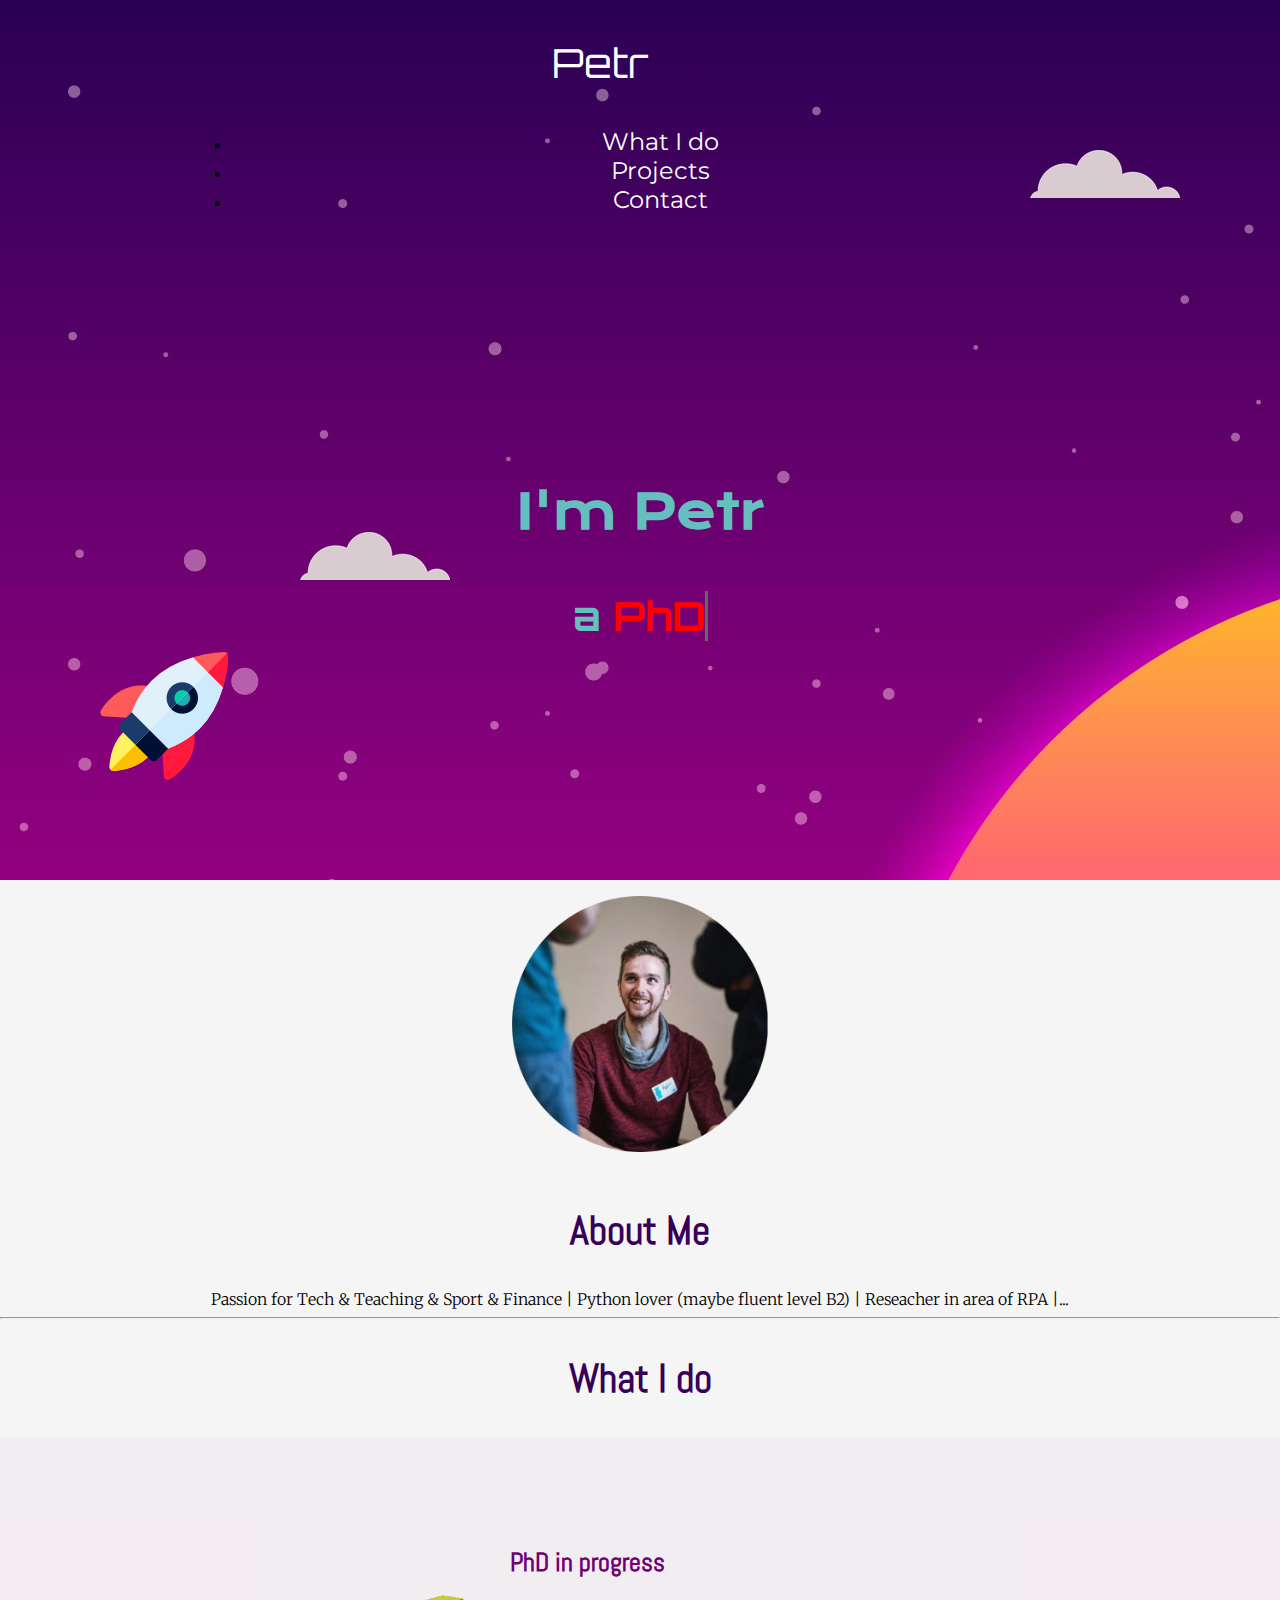
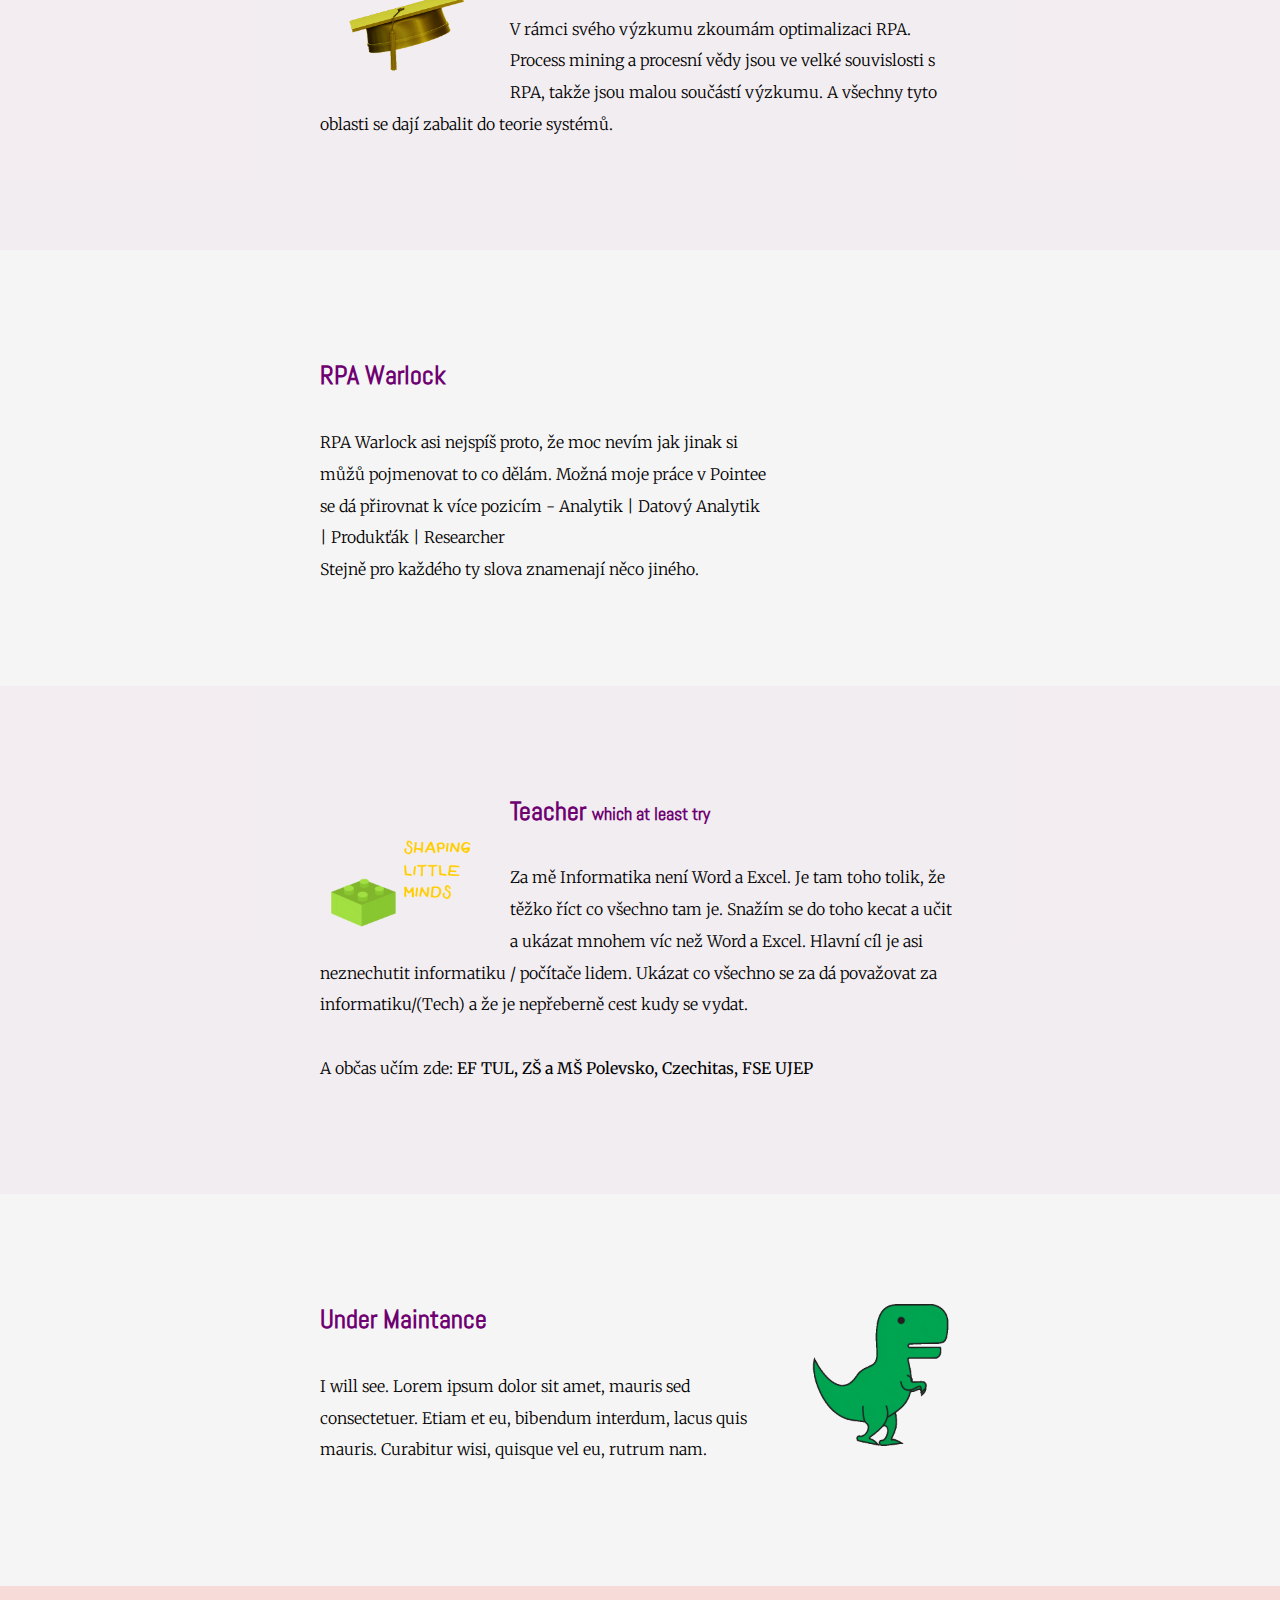
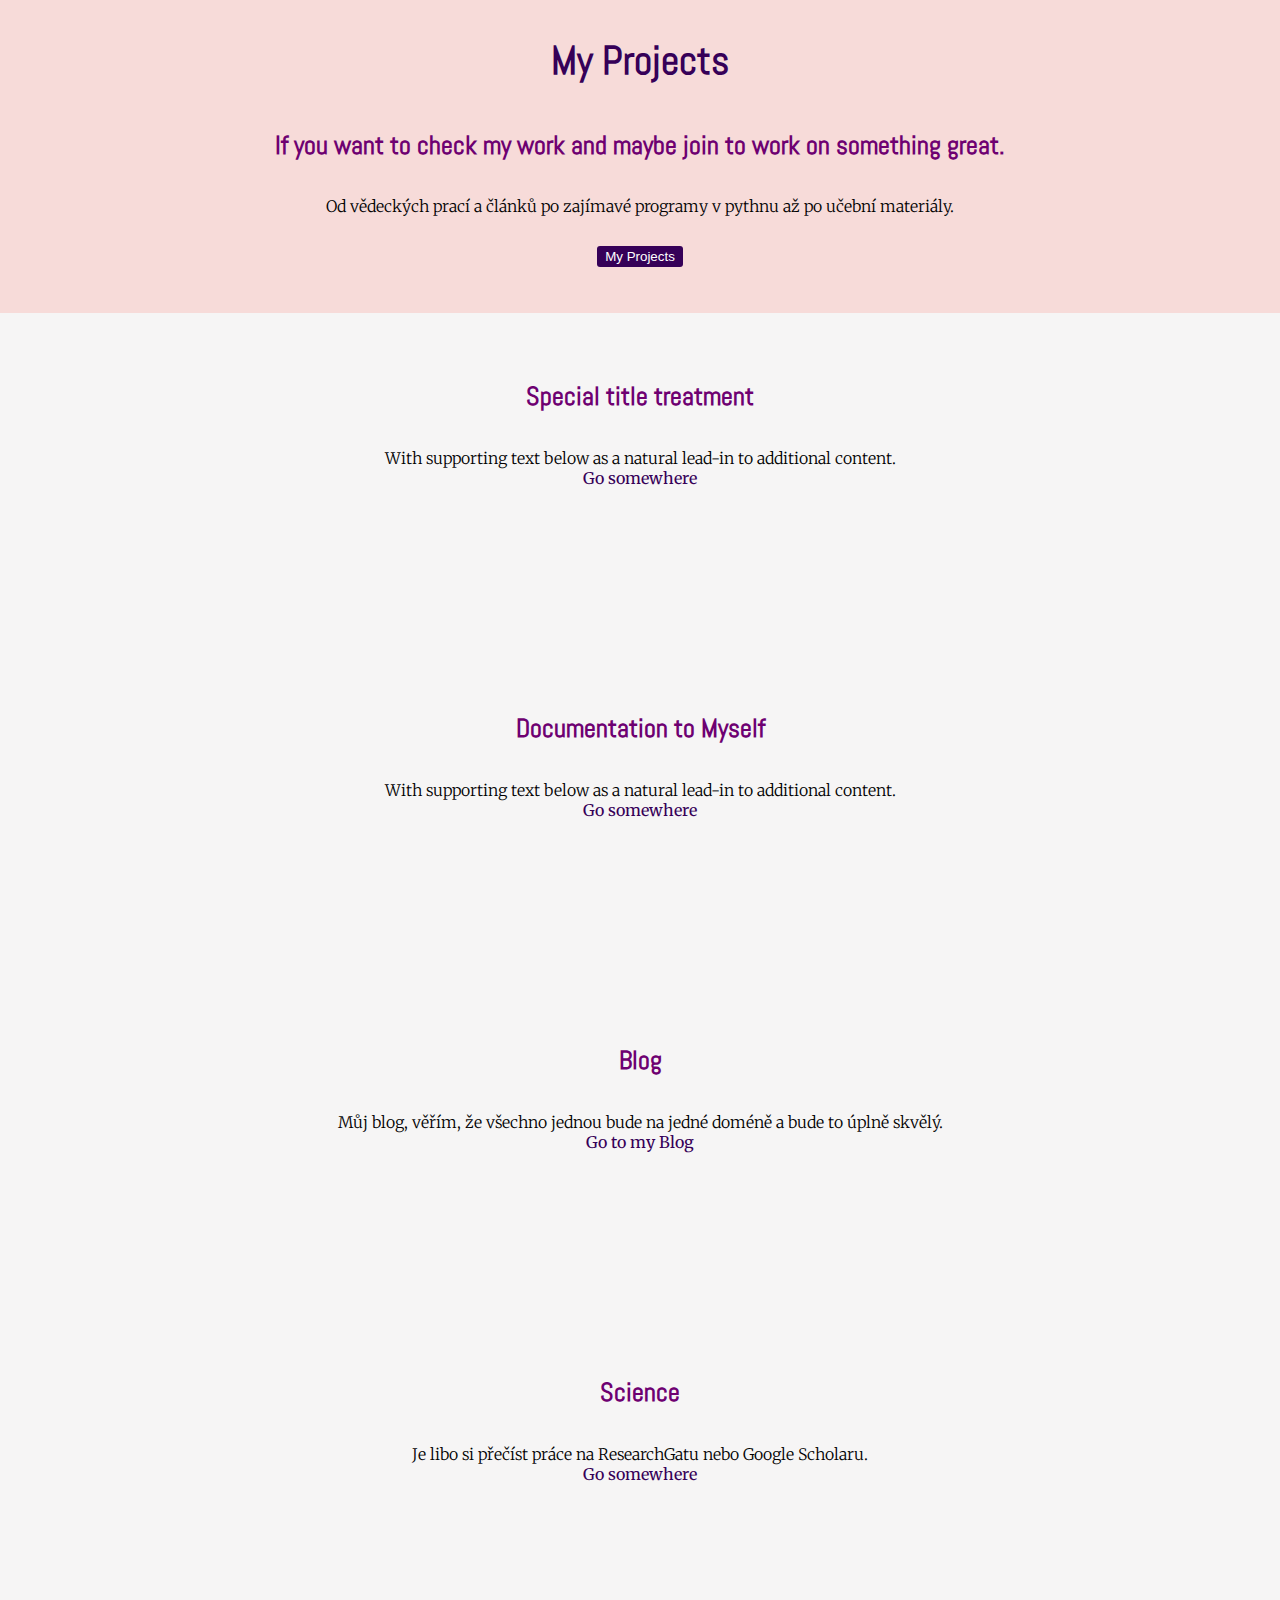
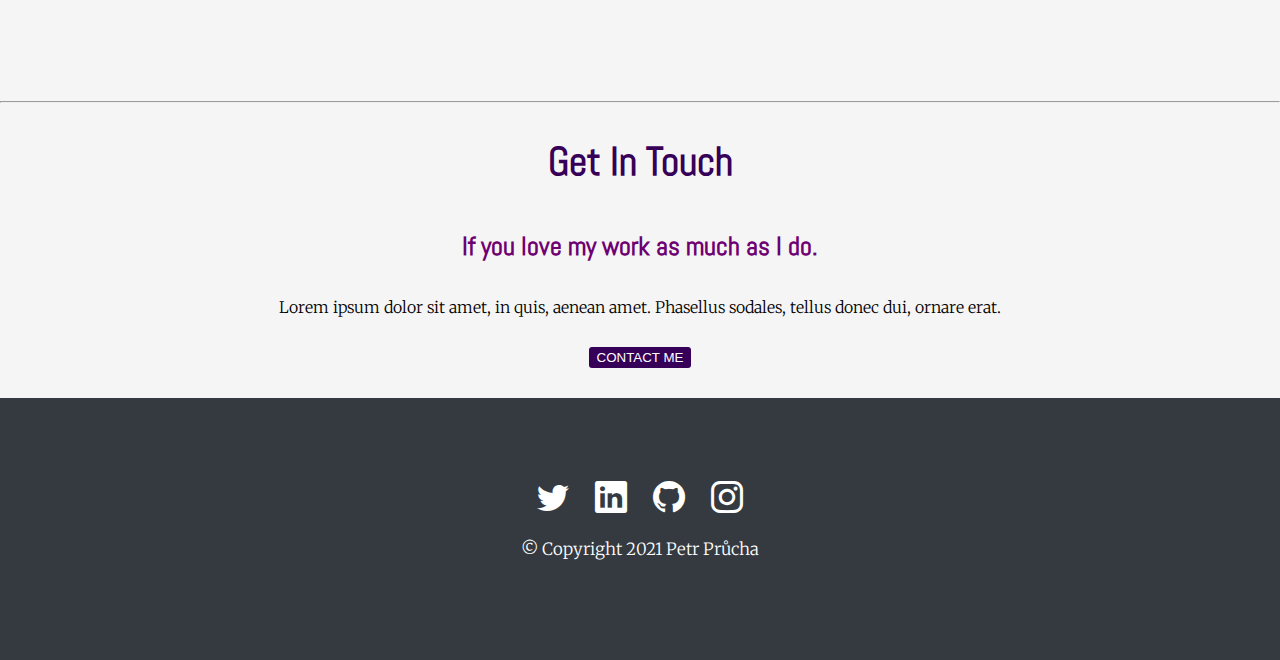
<file: index.html>
<!DOCTYPE html>
<html lang="cs" dir="ltr">

<head>
  <meta charset="utf-8">
  <link rel="shortcut icon" href="favicon.ico">
  <meta name="viewport" content="width=device-width, initial-scale=1">
  <!-- Bootstrap 5 -->
  <link href="https://cdn.jsdelivr.net/npm/bootstrap@5.0.2/dist/css/bootstrap.min.css" rel="stylesheet" integrity="sha384-EVSTQN3/azprG1Anm3QDgpJLIm9Nao0Yz1ztcQTwFspd3yD65VohhpuuCOmLASjC" crossorigin="anonymous">
  <title>Petr Průcha</title>
  <link rel="preconnect" href="https://fonts.gstatic.com">
  <link href="https://fonts.googleapis.com/css2?family=Abel&family=Codystar&family=Krona+One&family=Merriweather:wght@300;400&family=Montserrat:wght@100;400;900&family=Ubuntu&family=Orbitron&display=swap" rel="stylesheet">
  <link rel="stylesheet" href="css/styles.css">
  <!-- Bootstrap Icons -->
  <link rel="stylesheet" href="https://cdn.jsdelivr.net/npm/bootstrap-icons@1.5.0/font/bootstrap-icons.css">
</head>

<body>

  <section class="colored-section" id="title">
    <div class="container-fluid">
      <!-- Nav Bar -->
      <nav class="navbar navbar-expand-lg ">
        <a class="navbar-brand me-auto" href="#aboutme">Petr</a>
        <button class="navbar-toggler" type="button" data-bs-toggle="collapse" data-bs-target="#navbarText" aria-controls="navbarText" aria-expanded="false" aria-label="Toggle navigation">
          <span class="navbar-toggler-icon"></span>
        </button>
        <div class="collapse navbar-collapse" id="navbarText">
          <ul class="navbar-nav ms-auto">
            <li class="nav-item">
              <a class="nav-link" href="#myskills">What I do</a>
            </li>
            <li class="nav-item">
              <a class="nav-link" href="#projects">Projects</a>
            </li>
            <li class="nav-item">
              <a class="nav-link" href="#contact">Contact</a>
            </li>
          </ul>
        </div>
      </nav>
      <div class="container-fluid nadpisy">
        <img class="top-cloud" src="images/cloud.png" alt="top cloud">
        <h1> I'm Petr </h1>
        <h2> a <span class="txt-rotate" data-period="1500" data-rotate='[ "PhD student.", "RPA Warlock.", "Teacher." ]'></span></h2>
      </div>
      <img class="rocket" src="images/rocket1.png" alt="rocket icon">
      <img class="bottom-cloud" src="images/cloud.png" alt="bottom cloud">
    </div>
    </div>
  </section>


  <div class="middle-container" id="aboutme">
    <div class="profile">
      <img class="profile_img" src="images/me-circle.png" alt="picture of Petr Prucha">
      <h2>About Me</h2>
      <p> Passion for Tech & Teaching & Sport & Finance | Python lover (maybe fluent level B2) | Reseacher in area of RPA |...</p>
    </div>
    <hr>
    <div class="skills" id="myskills">
      <h2>What I do</h2>
      <div class="skill-gray">
        <div class="skill-row">
          <img class="skill-img-right" src="images/phd.gif" alt="phd animation">
          <h3>PhD in progress</h3>
          <p>V rámci svého výzkumu zkoumám optimalizaci RPA. Process mining a procesní vědy jsou ve velké souvislosti s RPA, takže jsou malou součástí výzkumu.
            A všechny tyto oblasti se dají zabalit do teorie systémů.</p>
        </div>
      </div>
      <div class="skill-row">
        <img class="skill-img-left" src="images/code.gif" alt="animation of coding">
        <h3>RPA Warlock</h3>
        <p>RPA Warlock asi nejspíš proto, že moc nevím jak jinak si můžů pojmenovat to co dělám. Možná moje práce v Pointee se dá přirovnat k více pozicím - Analytik | Datový Analytik | Produkťák | Researcher
          <br>Stejně pro každého ty slova znamenají něco jiného.
        </p>
      </div>
      <div class="skill-gray">
        <div class="skill-row">
          <img class="skill-img-right" src="images/teaching.gif" alt="animation of teaching">
          <h3>Teacher <span class="notes">which at least try</span></h3>
          <p>Za mě Informatika není Word a Excel. Je tam toho tolik, že těžko říct co všechno tam je. Snažím se do toho kecat a učit a ukázat mnohem víc než Word a Excel. Hlavní cíl je asi neznechutit informatiku / počítače lidem.
            Ukázat co všechno se za dá považovat za informatiku/(Tech) a že je nepřeberně cest kudy se vydat.<br><br>
            A občas učím zde:<strong> EF TUL, ZŠ a MŠ Polevsko, Czechitas, FSE UJEP</strong>
          </p>
        </div>
      </div>
      <div class="skill-row">
        <img class="skill-img-left" src="images/loading.gif" alt="phd animation">
        <h3>Under Maintance</h3>
        <p>I will see.
          Lorem ipsum dolor sit amet, mauris sed consectetuer. Etiam et eu, bibendum interdum, lacus quis mauris. Curabitur wisi, quisque vel eu, rutrum nam.</p>
      </div>
    </div>
    <br>

    <div class="projects" id="projects">
      <h2>My Projects</h2>
      <h3>If you want to check my work and maybe join to work on something great.</h3>
      <p>Od vědeckých prací a článků po zajímavé programy v pythnu až po učební materiály.</p>
      <button><a class="btn" href="mailto:p.prucha@outlook.cz">My Projects</a></button>
    </div>


    <div class="container-fluid" id="myprojectcard">
      <div class="row">
        <div class="col-lg-3 col-md-6">
          <div class="card">
            <div class="card-body">
              <h3 class="card-title">Special title treatment</h5>
              <p class="card-text">With supporting text below as a natural lead-in to additional content.</p>
              <a href="#" class="btn button-inv">Go somewhere</a>
            </div>
          </div>
        </div>
        <div class="col-lg-3 col-md-6">
          <div class="card">
            <div class="card-body">
              <h3 class="card-title">Documentation to Myself</h5>
              <p class="card-text">With supporting text below as a natural lead-in to additional content.</p>
              <a href="#" class="btn button-inv">Go somewhere</a>
            </div>
          </div>
        </div>
        <div class="col-lg-3 col-md-6">
          <div class="card">
            <div class="card-body">
              <h3 class="card-title">Blog</h5>
              <p class="card-text">Můj blog, věřím, že všechno jednou bude na jedné doméně a bude to úplně skvělý. </p>
              <a href="https://petrprucha-blog.netlify.app" class="btn button-inv">Go to my Blog</a>
            </div>
          </div>
        </div>
        <div class="col-lg-3 col-md-6">
          <div class="card">
            <div class="card-body">
              <h3 class="card-title">Science</h5>
              <p class="card-text">Je libo si přečíst práce na ResearchGatu nebo Google Scholaru.</p>
              <a href="#" class="btn button-inv">Go somewhere</a>
            </div>
          </div>
        </div>
      </div>
    </div>



    <br>
    <hr>
    <div class="contact-me" id="contact">
      <h2>Get In Touch</h2>
      <h3>If you love my work as much as I do.</h3>
      <p>Lorem ipsum dolor sit amet, in quis, aenean amet. Phasellus sodales, tellus donec dui, ornare erat.</p>
      <button><a class="btn" href="mailto:petr.prucha@tul.cz">CONTACT ME</a></button>
    </div>
  </div>

  <footer class="white-section" id="footer">
    <div class="container-fluid">
      <span class="icons_footer">
        <a href="https://twitter.com/p_prucha" target="_blank" rel="noopener noreferrer"><i class="bi bi-twitter icon_footer"></i></a>
        <a href="https://www.linkedin.com/in/petr-prucha/" target="_blank" rel="noopener noreferrer"><i class="bi bi-linkedin icon_footer"></i></a>
        <a href="https://github.com/Scherifow" target="_blank" rel="noopener noreferrer"><i class="bi bi-github icon_footer"></i></a>
        <a href="https://www.instagram.com/scherifow/" target="_blank" rel="noopener noreferrer"><i class="bi bi-instagram icon_footer"></i></a>
      </span>
      <p class="footer-p">© Copyright 2021 Petr Průcha</p>
    </div>
  </footer>

  <script src="js/script.js"></script>

</body>

</html>
</file>
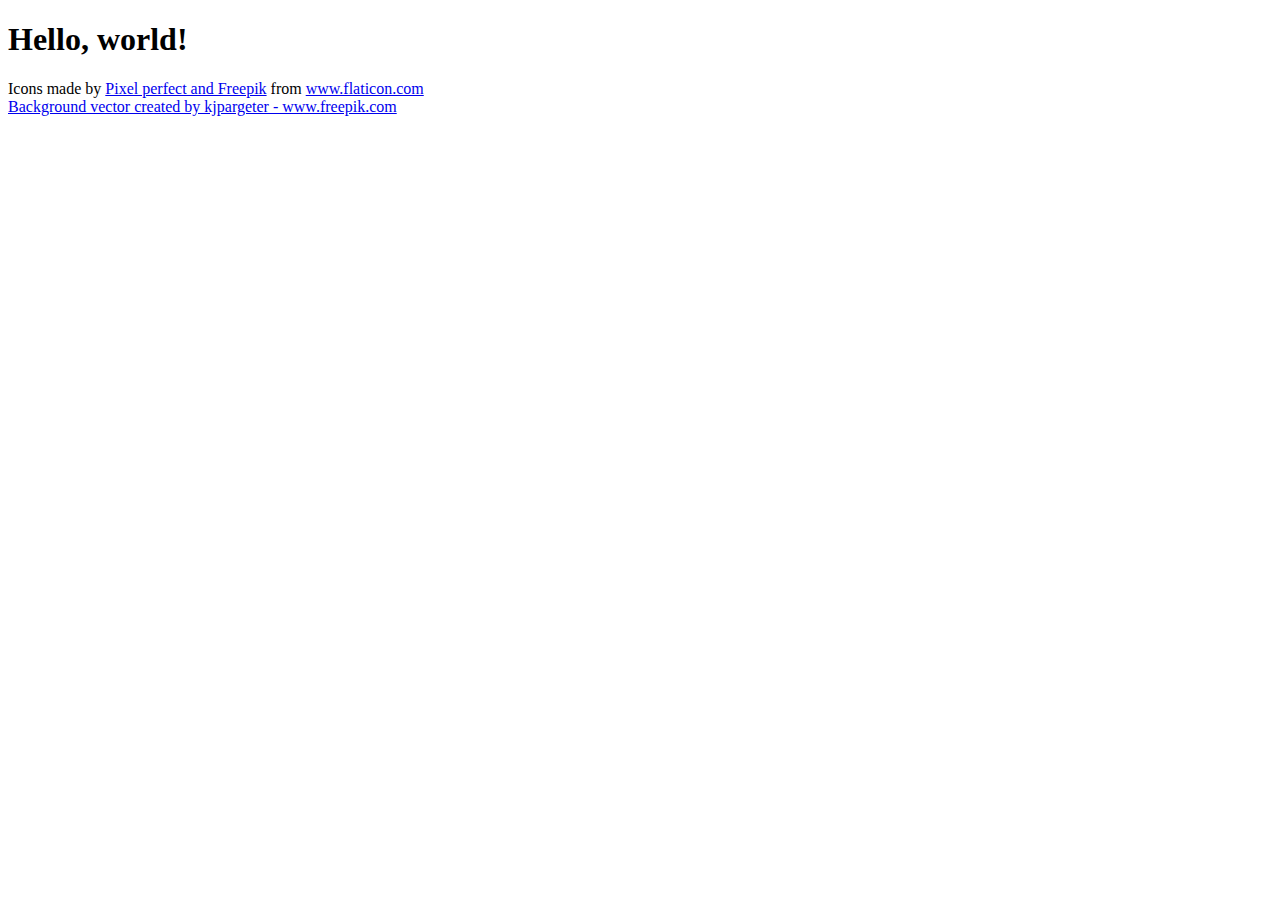
<file: sources.html>
<!doctype html>
<html lang="en">
  <head>
    <!-- Required meta tags -->
    <meta charset="utf-8">
    <meta name="viewport" content="width=device-width, initial-scale=1">

    <!-- Bootstrap CSS -->
    <link href="https://cdn.jsdelivr.net/npm/bootstrap@5.0.2/dist/css/bootstrap.min.css" rel="stylesheet" integrity="sha384-EVSTQN3/azprG1Anm3QDgpJLIm9Nao0Yz1ztcQTwFspd3yD65VohhpuuCOmLASjC" crossorigin="anonymous">

    <title>Hello, world!</title>
  </head>
  <body>
    <h1>Hello, world!</h1>

    <!-- Optional JavaScript; choose one of the two! -->

    <!-- Option 1: Bootstrap Bundle with Popper -->
    <script src="https://cdn.jsdelivr.net/npm/bootstrap@5.0.2/dist/js/bootstrap.bundle.min.js" integrity="sha384-MrcW6ZMFYlzcLA8Nl+NtUVF0sA7MsXsP1UyJoMp4YLEuNSfAP+JcXn/tWtIaxVXM" crossorigin="anonymous"></script>

    <!-- Option 2: Separate Popper and Bootstrap JS -->
    <!--
    <script src="https://cdn.jsdelivr.net/npm/@popperjs/core@2.9.2/dist/umd/popper.min.js" integrity="sha384-IQsoLXl5PILFhosVNubq5LC7Qb9DXgDA9i+tQ8Zj3iwWAwPtgFTxbJ8NT4GN1R8p" crossorigin="anonymous"></script>
    <script src="https://cdn.jsdelivr.net/npm/bootstrap@5.0.2/dist/js/bootstrap.min.js" integrity="sha384-cVKIPhGWiC2Al4u+LWgxfKTRIcfu0JTxR+EQDz/bgldoEyl4H0zUF0QKbrJ0EcQF" crossorigin="anonymous"></script>
    -->
    <div>Icons made by <a href="https://www.flaticon.com/authors/pixel-perfect" title="Pixel perfect and Freepik">Pixel perfect and Freepik</a> from <a href="https://www.flaticon.com/" title="Flaticon">www.flaticon.com</a></div>
    <a href='https://www.freepik.com/vectors/background'>Background vector created by kjpargeter - www.freepik.com</a>


  </body>
</html>
</file>
<file: css/styles.css>
body {
  font-family: 'Merriweather', serif;
  margin: 0;
  text-align: center;
  font-size: 1rem;
}

h1 {
  color: #66BFBF;
  font-family: 'Krona One', sans-serif;
  font-size: 3rem;
}

h2 {
  color: #360058;
  font-family: 'Abel', sans-serif;
  font-size: 2.5rem;
}

h3 {
  color: #6e0071;
  font-size: 1.6rem;
  font-family: 'Abel', sans-serif;
  line-height: 2;
}

p {
  font-family: 'Merriweather', serif;
  font-size: 0.99rem;
  font-weight: 300;
  margin: auto;
}

a {
  color: #11999E;
  text-decoration: none;
}

button {
  background-color: #360058;
  border-color: transparent;
  border-radius: 3px;
  margin: 30px;

}

button a {
  color: #FFFFFF;
}


/* Here starts classes*/
a.nav-link  {
  font-family: 'Montserrat', sans-serif;
  font-size: light;
  font-size: 1.5rem;
  color: #fff;
}

a .bi{
  color: #FFFFFF;
}

a .bi:hover{
  color: #99958E;
}

.btn {
  color: #FFF;
}

.button-inv{
  color: #360058;
  border-color: #360058;
  border-radius: 3px;
  margin: 30px;
}

.button-inv:hover{
  color: #FFF;
  border-color: #360058;
  background-color: #360058;
  border-radius: 3px;
  margin: 30px;
}

.notes{
  font-size: 1.1rem;

}

.txt-rotate {
  color: red;
  font-family: 'Orbitron', sans-serif;
  font-weight: bold;
  line-height: 2;
}

.nadpisy {
  margin-top: 13rem;
}

.nadpisy h2{
  color: #66BFBF;
  font-family: 'Orbitron', sans-serif;
  font-size: 2.5rem;
}

.middle-container {
  background-color: #f6f5f5;
}

.bottom-container {
  background-color: #4f5254;
  margin-bottom: 0;
  padding: 20px;
  line-height: 2;
}

.top-cloud {
  position: absolute;
  right: 100px;
  top: 150px;
}

.bottom-cloud {
  position: absolute;
  bottom: 300px;
  left: 300px;
}

.rocket {
  position: absolute;
  bottom: 100px;
  left: 100px;
}

.skill-row {
  width: 50%;
  line-height: 2;
  margin: 100px auto 100px auto;
  text-align: left;
}

.skill-img-right {
  width: 25%;
  float: left;
  margin-right: 30px;
}

.skill-img-left {
  width: 25%;
  float: right;
  margin-left: 30px;
}

.profile_img {
  width: 20%;
  padding: 1rem;
}

.icons {
  width: 40px;
  padding-left: 10px;
}

.skill-gray{
  background-color: #8f018b08;
  padding-top: 0.10px;
  padding-bottom: 10px;

}

.navbar-brand {
  font-family: 'Orbitron', sans-serif;
  font-size: 2.5rem;
  font-size: bold;
  color: #fff;
}

.projects{
  background-color: rgb(255,116,103,0.2);
  padding: 1rem;
}

.card{
  background-color: #f6f5f5;
  padding: 1rem;
  min-height: 300px;
}

.card:hover{
  background-color: #8f018b08;
  padding: 1rem;
  min-height: 300px;
}

.icon_footer {
  font-size: 2rem;
  padding: 0px 10px;
}

.footer-p {
  padding: 20px 20px;
  font-size: 1.05rem;
}

/* IDS starts here*/

#myprojectcard{
  padding: 1rem;

}

#footer {
  padding: 5rem;
  color: #fff;
  background-color: #343a40;
  font-size: 1.5rem;
}

#title {
  background-color: #EAF6F6;
  position: relative;
  background-image: url("../images/backimg1.jpg");
  width: 100%;
  min-height: 55rem;
}

#title .container-fluid {
  padding: 3% 15% 7%;
}
</file>
